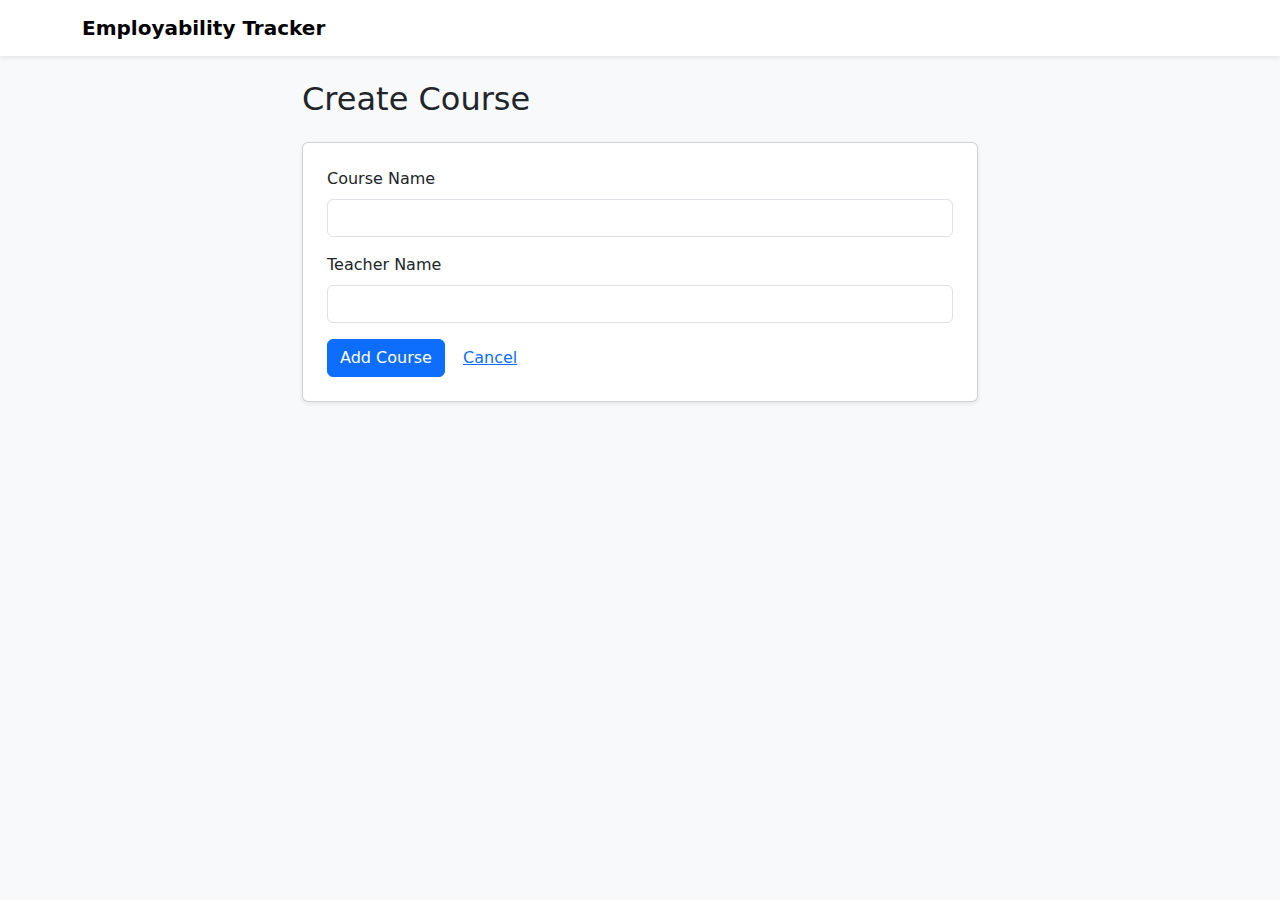
<file: templates/create_course.html>
<!DOCTYPE html>
<html lang="en">
<head>
  <meta charset="UTF-8" />
  <title>Create Course – Employability Tracker</title>
  <link href="https://cdn.jsdelivr.net/npm/bootstrap@5.3.3/dist/css/bootstrap.min.css" rel="stylesheet">
</head>

<body class="bg-light">

<nav class="navbar navbar-expand-lg navbar-light bg-white shadow-sm mb-4">
  <div class="container">
    <a class="navbar-brand fw-bold" href="index.html">Employability Tracker</a>
  </div>
</nav>

<div class="container" style="max-width: 700px;">

  <h2 class="mb-4">Create Course</h2>

  <div class="card p-4 shadow-sm">
    <form>
      <div class="mb-3">
        <label class="form-label">Course Name</label>
        <input class="form-control" />
      </div>

      <div class="mb-3">
        <label class="form-label">Teacher Name</label>
        <input class="form-control" />
      </div>

      <button class="btn btn-primary">Add Course</button>
      <a href="index.html" class="btn btn-link">Cancel</a>
    </form>
  </div>

</div>

</body>
</html>
</file>
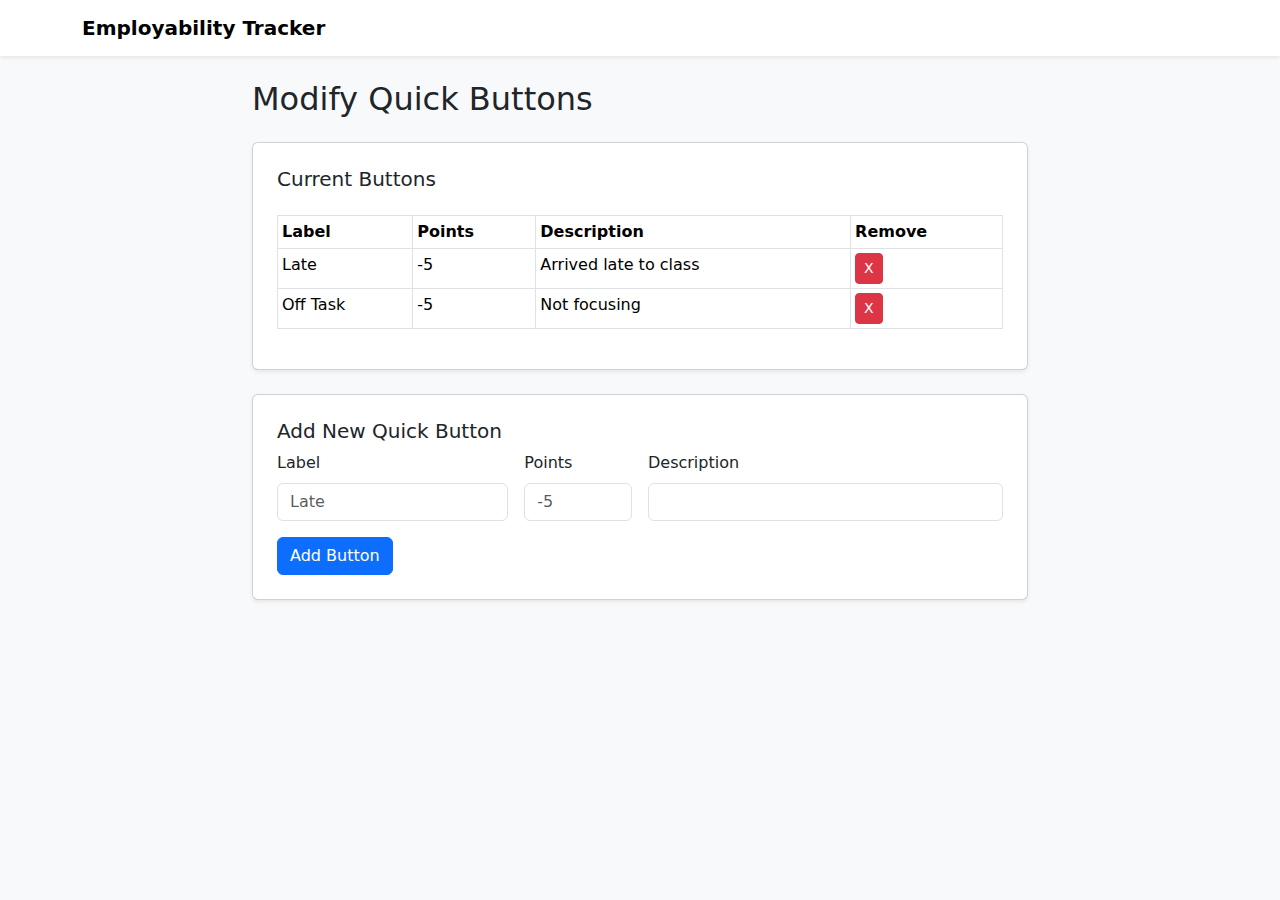
<file: templates/modify_buttons.html>
<!DOCTYPE html>
<html lang="en">
<head>
  <meta charset="UTF-8">
  <title>Modify Buttons – Employability Tracker</title>
  <link href="https://cdn.jsdelivr.net/npm/bootstrap@5.3.3/dist/css/bootstrap.min.css" rel="stylesheet">
</head>

<body class="bg-light">

<nav class="navbar navbar-expand-lg navbar-light bg-white shadow-sm mb-4">
  <div class="container">
    <a class="navbar-brand fw-bold" href="index.html">Employability Tracker</a>
  </div>
</nav>

<div class="container" style="max-width: 800px;">
  <h2 class="mb-4">Modify Quick Buttons</h2>

  <div class="card p-4 shadow-sm mb-4">
    <h5>Current Buttons</h5>

    <table class="table table-sm table-bordered mt-3">
      <thead>
        <tr>
          <th>Label</th>
          <th>Points</th>
          <th>Description</th>
          <th>Remove</th>
        </tr>
      </thead>

      <tbody>
        <tr>
          <td>Late</td>
          <td>-5</td>
          <td>Arrived late to class</td>
          <td><button class="btn btn-sm btn-danger">X</button></td>
        </tr>
        <tr>
          <td>Off Task</td>
          <td>-5</td>
          <td>Not focusing</td>
          <td><button class="btn btn-sm btn-danger">X</button></td>
        </tr>
      </tbody>
    </table>
  </div>

  <div class="card p-4 shadow-sm">
    <h5>Add New Quick Button</h5>

    <form>
      <div class="row g-3">
        <div class="col-md-4">
          <label class="form-label">Label</label>
          <input class="form-control" placeholder="Late" />
        </div>

        <div class="col-md-2">
          <label class="form-label">Points</label>
          <input type="number" class="form-control" placeholder="-5" />
        </div>

        <div class="col-md-6">
          <label class="form-label">Description</label>
          <input class="form-control" />
        </div>
      </div>

      <button class="btn btn-primary mt-3">Add Button</button>
    </form>

  </div>
</div>

</body>
</html>
</file>
